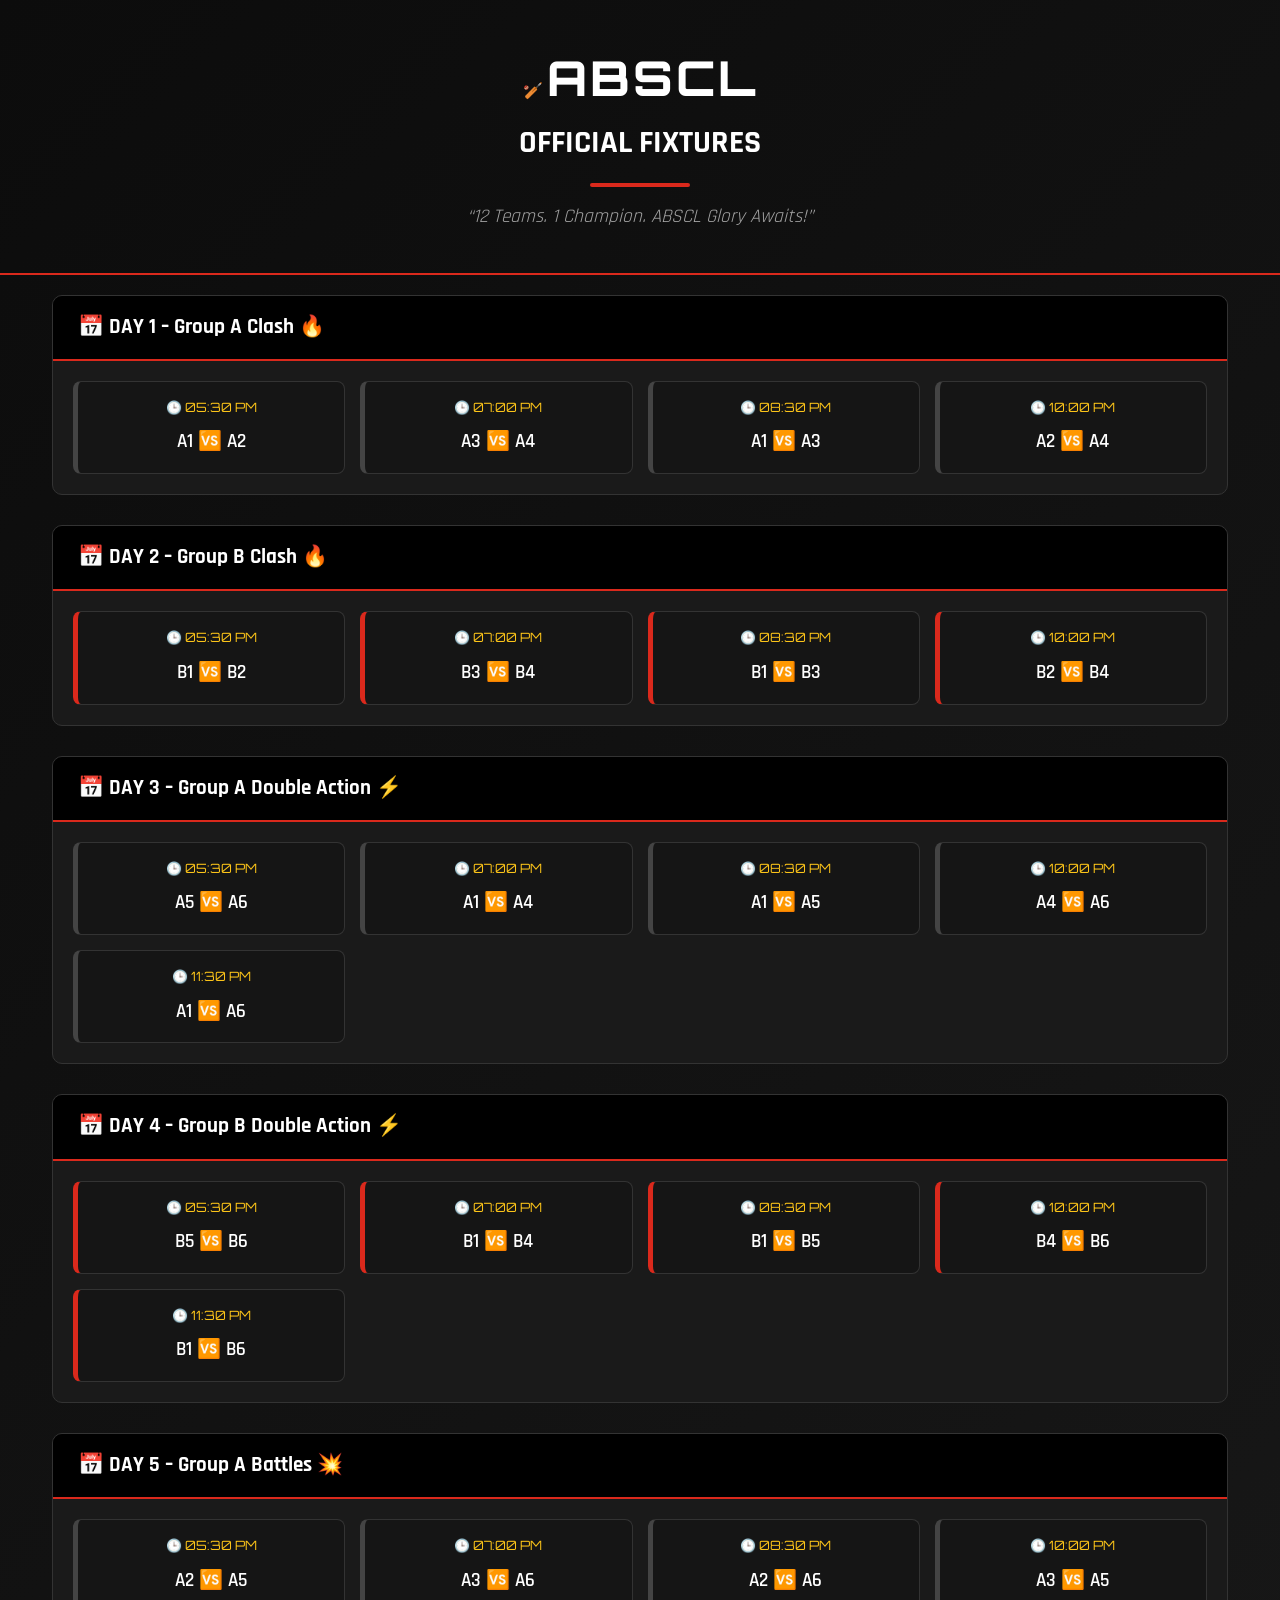
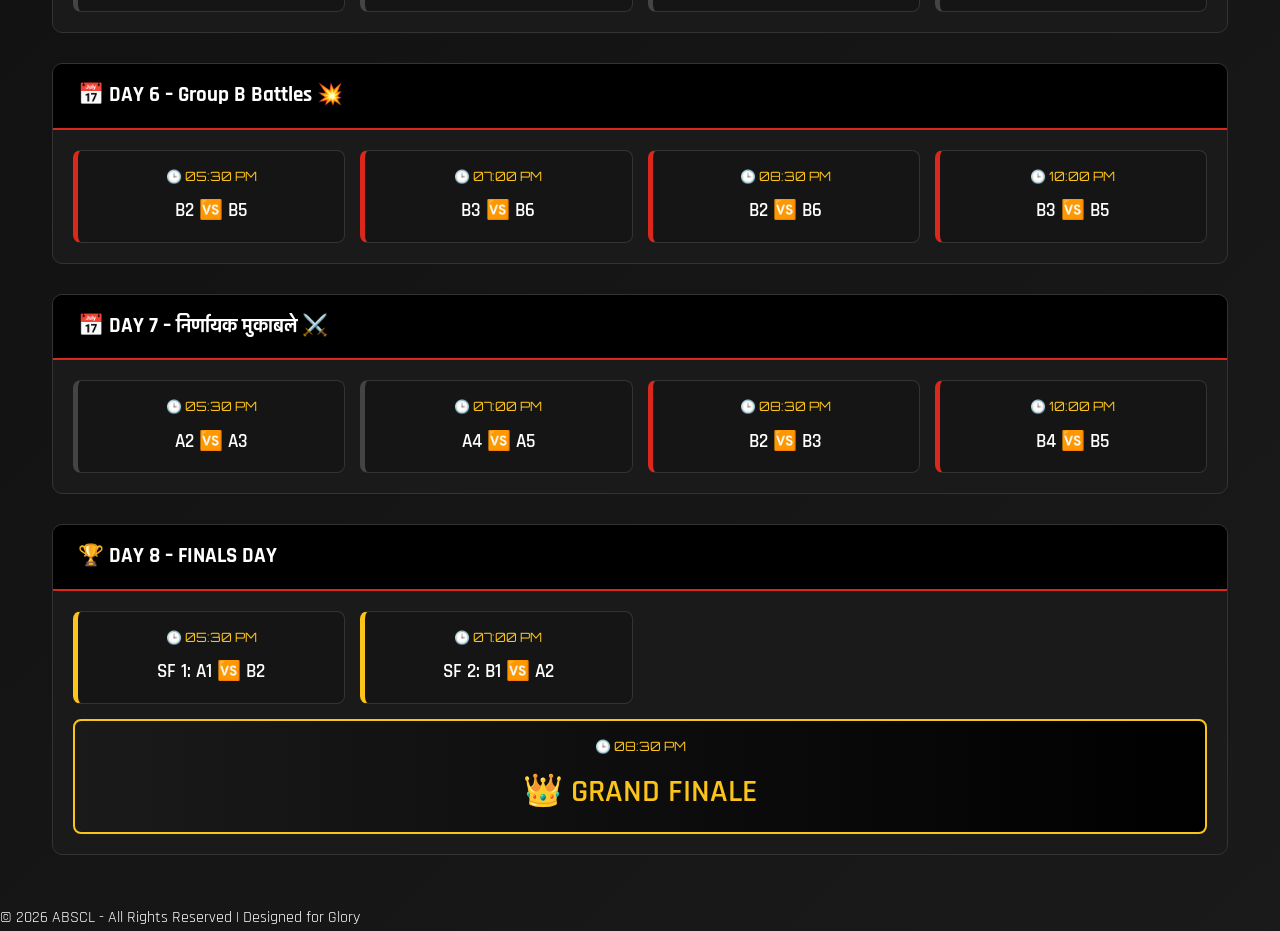
<file: fixtures.html>
<!DOCTYPE html>
<html lang="en">
<head>
    <meta charset="UTF-8">
    <meta name="viewport" content="width=device-width, initial-scale=1.0">
    <title>ABSCL 2026 | Official Fixtures</title>
    <link href="https://fonts.googleapis.com/css2?family=Orbitron:wght@400;700&family=Rajdhani:wght@500;600;700&display=swap" rel="stylesheet">
    <link rel="stylesheet" href="style.css">
</head>
<body>

    <header>
        <div class="logo-container">
            <span class="cricket-icon">🏏</span>
            <span class="brand-name">ABSCL</span>
        </div>
        <h1>OFFICIAL FIXTURES</h1>
        <div class="header-line"></div>
        <p class="tagline">“12 Teams. 1 Champion. ABSCL Glory Awaits!”</p>
    </header>

    <main class="container">
        
        <section class="day-card group-a">
            <div class="day-header">📅 DAY 1 – Group A Clash 🔥</div>
            <div class="match-grid">
                <div class="match blue"><span class="m-time"></span><div class="teams">A1 <span>🆚</span> A2</div></div>
                <div class="match blue"><span class="m-time"></span><div class="teams">A3 <span>🆚</span> A4</div></div>
                <div class="match blue"><span class="m-time"></span><div class="teams">A1 <span>🆚</span> A3</div></div>
                <div class="match blue"><span class="m-time"></span><div class="teams">A2 <span>🆚</span> A4</div></div>
            </div>
        </section>

        <section class="day-card group-b">
            <div class="day-header">📅 DAY 2 – Group B Clash 🔥</div>
            <div class="match-grid">
                <div class="match red"><span class="m-time"></span><div class="teams">B1 <span>🆚</span> B2</div></div>
                <div class="match red"><span class="m-time"></span><div class="teams">B3 <span>🆚</span> B4</div></div>
                <div class="match red"><span class="m-time"></span><div class="teams">B1 <span>🆚</span> B3</div></div>
                <div class="match red"><span class="m-time"></span><div class="teams">B2 <span>🆚</span> B4</div></div>
            </div>
        </section>

        <section class="day-card group-a">
            <div class="day-header">📅 DAY 3 – Group A Double Action ⚡</div>
            <div class="match-grid">
                <div class="match blue"><span class="m-time"></span><div class="teams">A5 <span>🆚</span> A6</div></div>
                <div class="match blue"><span class="m-time"></span><div class="teams">A1 <span>🆚</span> A4</div></div>
                <div class="match blue"><span class="m-time"></span><div class="teams">A1 <span>🆚</span> A5</div></div>
                <div class="match blue"><span class="m-time"></span><div class="teams">A4 <span>🆚</span> A6</div></div>
                <div class="match blue"><span class="m-time"></span><div class="teams">A1 <span>🆚</span> A6</div></div>
            </div>
        </section>

        <section class="day-card group-b">
            <div class="day-header">📅 DAY 4 – Group B Double Action ⚡</div>
            <div class="match-grid">
                <div class="match red"><span class="m-time"></span><div class="teams">B5 <span>🆚</span> B6</div></div>
                <div class="match red"><span class="m-time"></span><div class="teams">B1 <span>🆚</span> B4</div></div>
                <div class="match red"><span class="m-time"></span><div class="teams">B1 <span>🆚</span> B5</div></div>
                <div class="match red"><span class="m-time"></span><div class="teams">B4 <span>🆚</span> B6</div></div>
                <div class="match red"><span class="m-time"></span><div class="teams">B1 <span>🆚</span> B6</div></div>
            </div>
        </section>

        <section class="day-card group-a">
            <div class="day-header">📅 DAY 5 – Group A Battles 💥</div>
            <div class="match-grid">
                <div class="match blue"><span class="m-time"></span><div class="teams">A2 <span>🆚</span> A5</div></div>
                <div class="match blue"><span class="m-time"></span><div class="teams">A3 <span>🆚</span> A6</div></div>
                <div class="match blue"><span class="m-time"></span><div class="teams">A2 <span>🆚</span> A6</div></div>
                <div class="match blue"><span class="m-time"></span><div class="teams">A3 <span>🆚</span> A5</div></div>
            </div>
        </section>

        <section class="day-card group-b">
            <div class="day-header">📅 DAY 6 – Group B Battles 💥</div>
            <div class="match-grid">
                <div class="match red"><span class="m-time"></span><div class="teams">B2 <span>🆚</span> B5</div></div>
                <div class="match red"><span class="m-time"></span><div class="teams">B3 <span>🆚</span> B6</div></div>
                <div class="match red"><span class="m-time"></span><div class="teams">B2 <span>🆚</span> B6</div></div>
                <div class="match red"><span class="m-time"></span><div class="teams">B3 <span>🆚</span> B5</div></div>
            </div>
        </section>

        <section class="day-card decisive">
            <div class="day-header">📅 DAY 7 – निर्णायक मुकाबले ⚔️</div>
            <div class="match-grid">
                <div class="match blue"><span class="m-time"></span><div class="teams">A2 <span>🆚</span> A3</div></div>
                <div class="match blue"><span class="m-time"></span><div class="teams">A4 <span>🆚</span> A5</div></div>
                <div class="match red"><span class="m-time"></span><div class="teams">B2 <span>🆚</span> B3</div></div>
                <div class="match red"><span class="m-time"></span><div class="teams">B4 <span>🆚</span> B5</div></div>
            </div>
        </section>

        <section class="day-card finals">
            <div class="day-header gold">🏆 DAY 8 – FINALS DAY</div>
            <div class="match-grid">
                <div class="match gold"><span class="m-time"></span><div class="teams">SF 1: A1 🆚 B2</div></div>
                <div class="match gold"><span class="m-time"></span><div class="teams">SF 2: B1 🆚 A2</div></div>
                <div class="match grand-final"><span class="m-time"></span><div class="teams">👑 GRAND FINALE</div></div>
            </div>
        </section>

    </main>

    <footer>
        <p>© 2026 ABSCL - All Rights Reserved | Designed for Glory</p>
    </footer>

    <script>
        // Automatic Time Calculation Logic
        document.querySelectorAll('.day-card').forEach(day => {
            // Set base start time to 5:30 PM for each day
            let startTime = new Date();
            startTime.setHours(17, 30, 0); 

            const matches = day.querySelectorAll('.m-time');
            matches.forEach((matchSpan) => {
                // Formatting time to "05:30 PM" style
                let timeString = startTime.toLocaleTimeString([], { 
                    hour: '2-digit', 
                    minute: '2-digit',
                    hour12: true 
                });
                
                matchSpan.innerHTML = `<span>🕒</span> ${timeString}`;
                
                // Add 90 minutes (1.5 hours) for the next match in that day
                startTime.setMinutes(startTime.getMinutes() + 90);
            });
        });
    </script>

</body>
</html>
</file>
<file: style.css>
/* --- Variables & MU Theme Setup --- */
:root {
    --mu-red: #da291c;
    --mu-black: #0c0c0c;
    --mu-dark-grey: #1a1a1a;
    --mu-gold: #fcc419;
    --mu-white: #ffffff;
    --glass: rgba(255, 255, 255, 0.05);
}

* {
    margin: 0;
    padding: 0;
    box-sizing: border-box;
}

body {
    background-color: var(--mu-black);
    background-image: linear-gradient(135deg, #0c0c0c 0%, #1a1a1a 100%);
    color: var(--mu-white);
    font-family: 'Rajdhani', sans-serif;
    line-height: 1.6;
    min-height: 100vh;
}

/* --- Layout: Full Width --- */
.container {
    width: 95%;
    max-width: 1500px; /* Full width feel ke liye */
    margin: 0 auto;
    padding: 20px;
}

/* --- Header --- */
header {
    text-align: center;
    padding: 40px 20px;
    border-bottom: 2px solid var(--mu-red);
}

.brand-name {
    font-family: 'Orbitron', sans-serif;
    font-size: 3rem;
    font-weight: 800;
    letter-spacing: 3px;
    color: var(--mu-white);
    text-transform: uppercase;
}

.header-line {
    width: 100px;
    height: 4px;
    background: var(--mu-red);
    margin: 15px auto;
    border-radius: 2px;
}

.tagline {
    font-style: italic;
    color: #a3a3a3;
    font-size: 1.2rem;
}

/* --- Cards --- */
.day-card {
    background: var(--mu-dark-grey);
    border: 1px solid #333;
    border-radius: 10px;
    margin-bottom: 30px;
    overflow: hidden;
    transition: 0.3s;
}

.day-header {
    padding: 15px 25px;
    font-size: 1.3rem;
    font-weight: 700;
    background: #000;
    border-bottom: 2px solid var(--mu-red);
    display: flex;
    align-items: center;
}

.match-grid {
    display: grid;
    grid-template-columns: repeat(auto-fit, minmax(250px, 1fr));
    gap: 15px;
    padding: 20px;
}

/* --- Match Boxes --- */
.match {
    background: #151515;
    padding: 15px;
    border-radius: 8px;
    text-align: center;
    border: 1px solid #333;
    cursor: grab;
    transition: 0.3s;
}

.match:hover {
    border-color: var(--mu-red);
    background: #1a1a1a;
}

/* --- Group Accents (MU Theme) --- */
.match.red { border-left: 5px solid var(--mu-red); }
.match.blue { border-left: 5px solid #444; } /* Blue ki jagah neutral grey */
.match.gold { border-left: 5px solid var(--mu-gold); }

/* --- Text & Details --- */
.m-time {
    display: block;
    font-family: 'Orbitron', sans-serif;
    font-size: 0.8rem;
    color: var(--mu-gold);
    margin-bottom: 10px;
}

.teams {
    font-size: 1.2rem;
    font-weight: 600;
}

/* --- Finals Styling --- */
.grand-final {
    grid-column: 1 / -1;
    background: linear-gradient(90deg, #1a1a1a, #000);
    border: 2px solid var(--mu-gold) !important;
}

.grand-final .teams {
    font-size: 2rem;
    color: var(--mu-gold);
    text-transform: uppercase;
}

/* --- Responsiveness --- */
@media (max-width: 768px) {
    .container { width: 100%; padding: 10px; }
    .brand-name { font-size: 1.8rem; }
}
</file>
